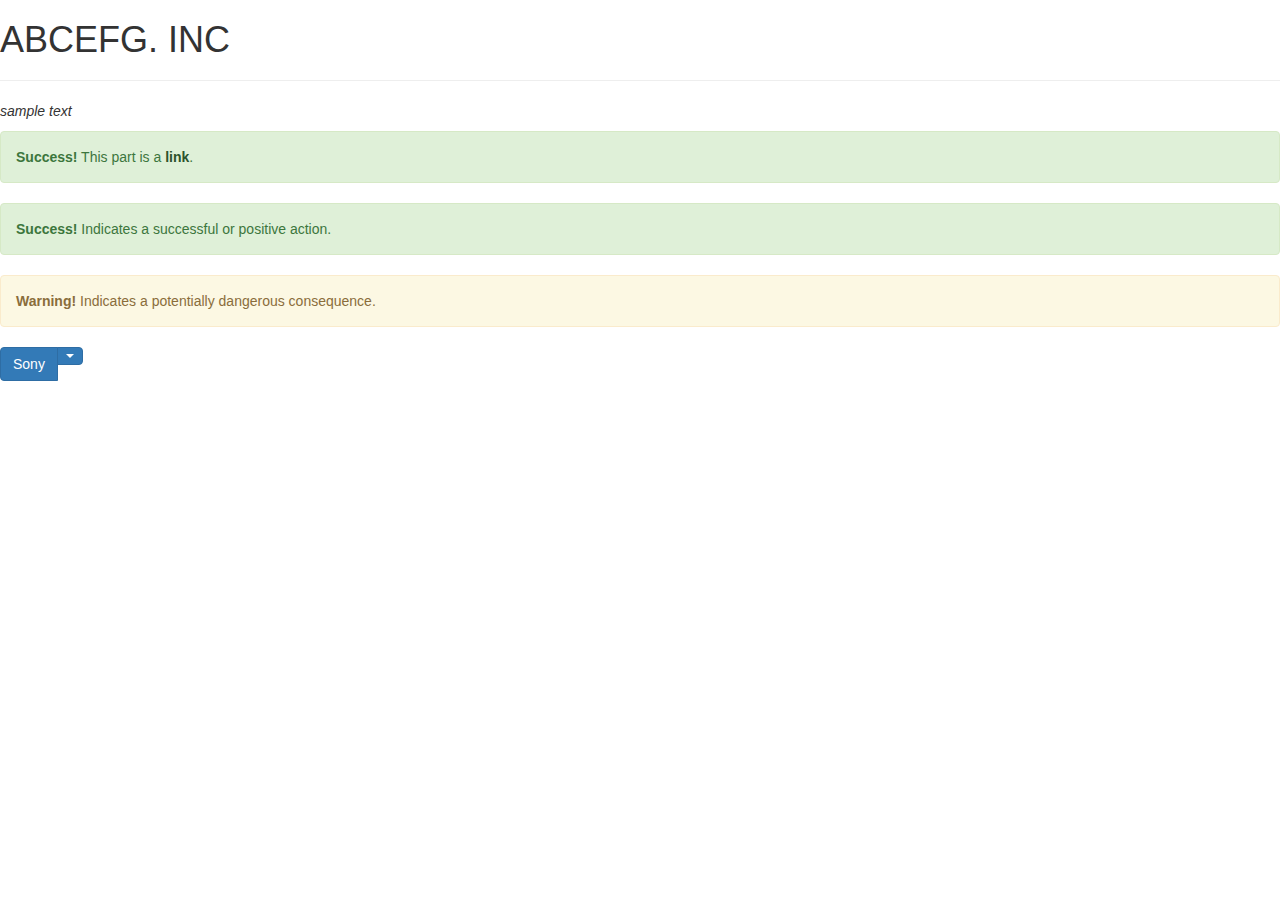
<file: practice 2/index.html>
<!DOCTYPE.html>
<html  lang="em">
    <head>
        <link rel="stylesheet" type="text/css" href="style.css">
        <link rel="stylesheet" href="https://maxcdn.bootstrapcdn.com/bootstrap/3.4.0/css/bootstrap.min.css">
        <script src="https://ajax.googleapis.com/ajax/libs/jquery/3.3.1/jquery.min.js"></script>
        <script src="https://maxcdn.bootstrapcdn.com/bootstrap/3.4.0/js/bootstrap.min.js"></script>
        <title> 

        </title>
    </head>
    <body>
        <h1>
        ABCEFG. INC
        </h1>
        <hr>
            <p class="yeet">
                <em>sample text</em>
            </p>
   
<div class="alert alert-success">
  <strong>Success!</strong> This part is a  <a href="#" class="alert-link">link</a>.
</div>

<div class="alert alert-success">
  <strong>Success!</strong> Indicates a successful or positive action.
</div>

<div class="alert alert-warning">
  <strong>Warning!</strong> Indicates a potentially dangerous consequence. 
</div>

<div class="btn-group">
  <button type="button" class="btn btn-primary">Sony</button>
  <button type="button" class="btn btn-primary dropdown-toggle dropdown-toggle-split" data-toggle="dropdown">
    <span class="caret"></span>
  </button>
  <div class="dropdown-menu">
    <a class="dropdown-item" href="#">Tablet</a>
    <a class="dropdown-item" href="#">Smartphone</a>
  </div>
</div>
        
    </body>
    
    
    
    
    
    
    
    
    
    
    
    
    
    
    
    
    
    
    
</html>
</file>
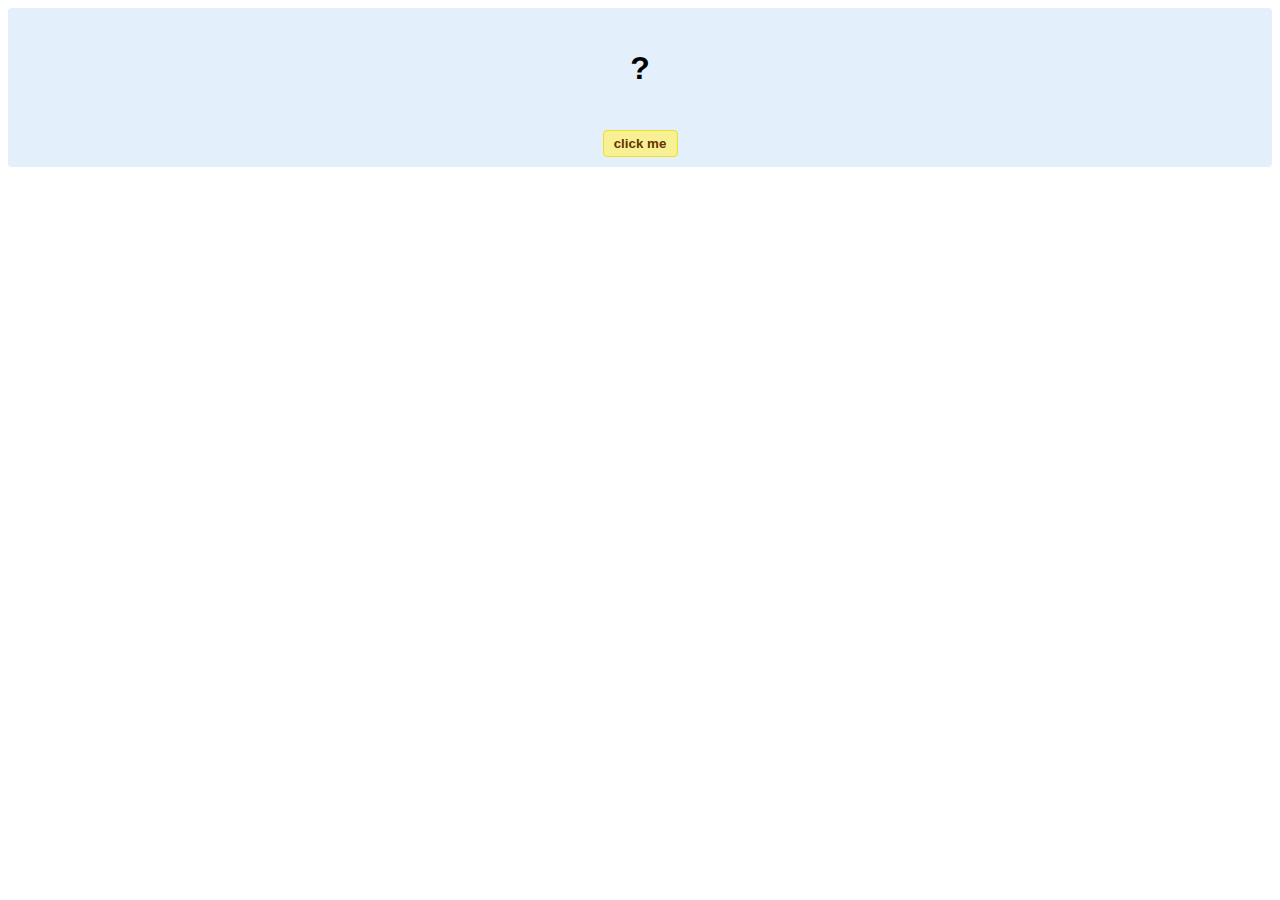
<file: hello-world.html>
<!DOCTYPE html>
<!-- HTML5 Hello world by kirupa - http://www.kirupa.com/html5/getting_your_feet_wet_html5_pg1.htm -->
<html lang="en-us">

<head>
<meta charset="utf-8">
<title>Hello...</title>
<style type="text/css">
#mainContent {
	font-family: Arial, Helvetica, sans-serif;
	font-size: xx-large;
	font-weight: bold;
	background-color: #E3F0FB;
	border-radius: 4px;
	padding: 10px;
	text-align: center;
}
.buttonStyle {
	border-radius: 4px;
	border: thin solid #F0E020;
	padding: 5px;
	background-color: #F8F094;
	font-family: "Segoe UI", Tahoma, Geneva, Verdana, sans-serif;
	font-weight: bold;
	color: #663300;
	width: 75px;
}

.buttonStyle:hover {
	border: thin solid #FFCC00;
	background-color: #FCF9D6;
	color: #996633;
	cursor: pointer;
}
.buttonStyle:active {
	border: thin solid #99CC00;
	background-color: #F5FFD2;
	color: #669900;
	cursor: pointer;
}

</style>
</head>

<body>
<div id="mainContent">
<p id="helloText">?</p>
<button id="clickButton" class="buttonStyle">click me</button>
</div>
<script> 
var myButton = document.getElementById("clickButton");
var myText = document.getElementById("helloText");

myButton.addEventListener('click', doSomething, false)

function doSomething() {
	myText.textContent = "hello, world!";
}
</script>

</body>
</html>
</file>
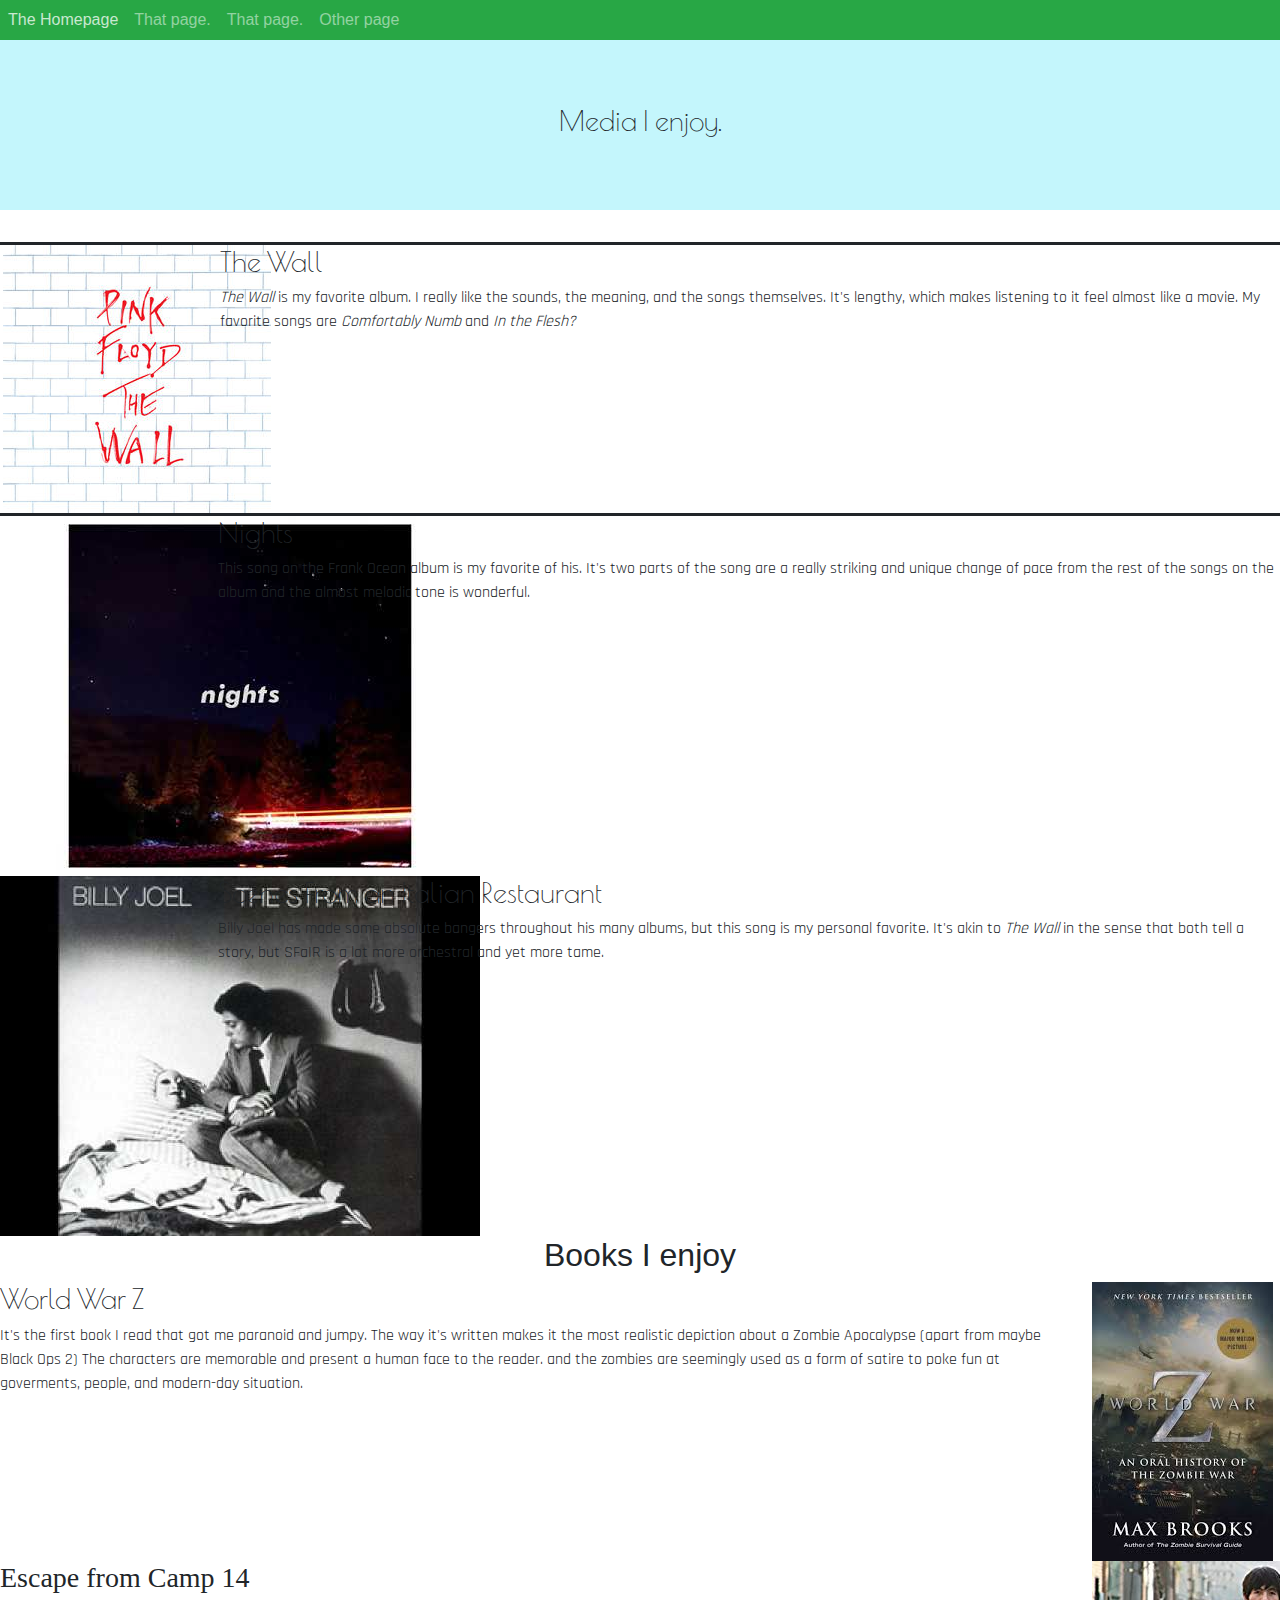
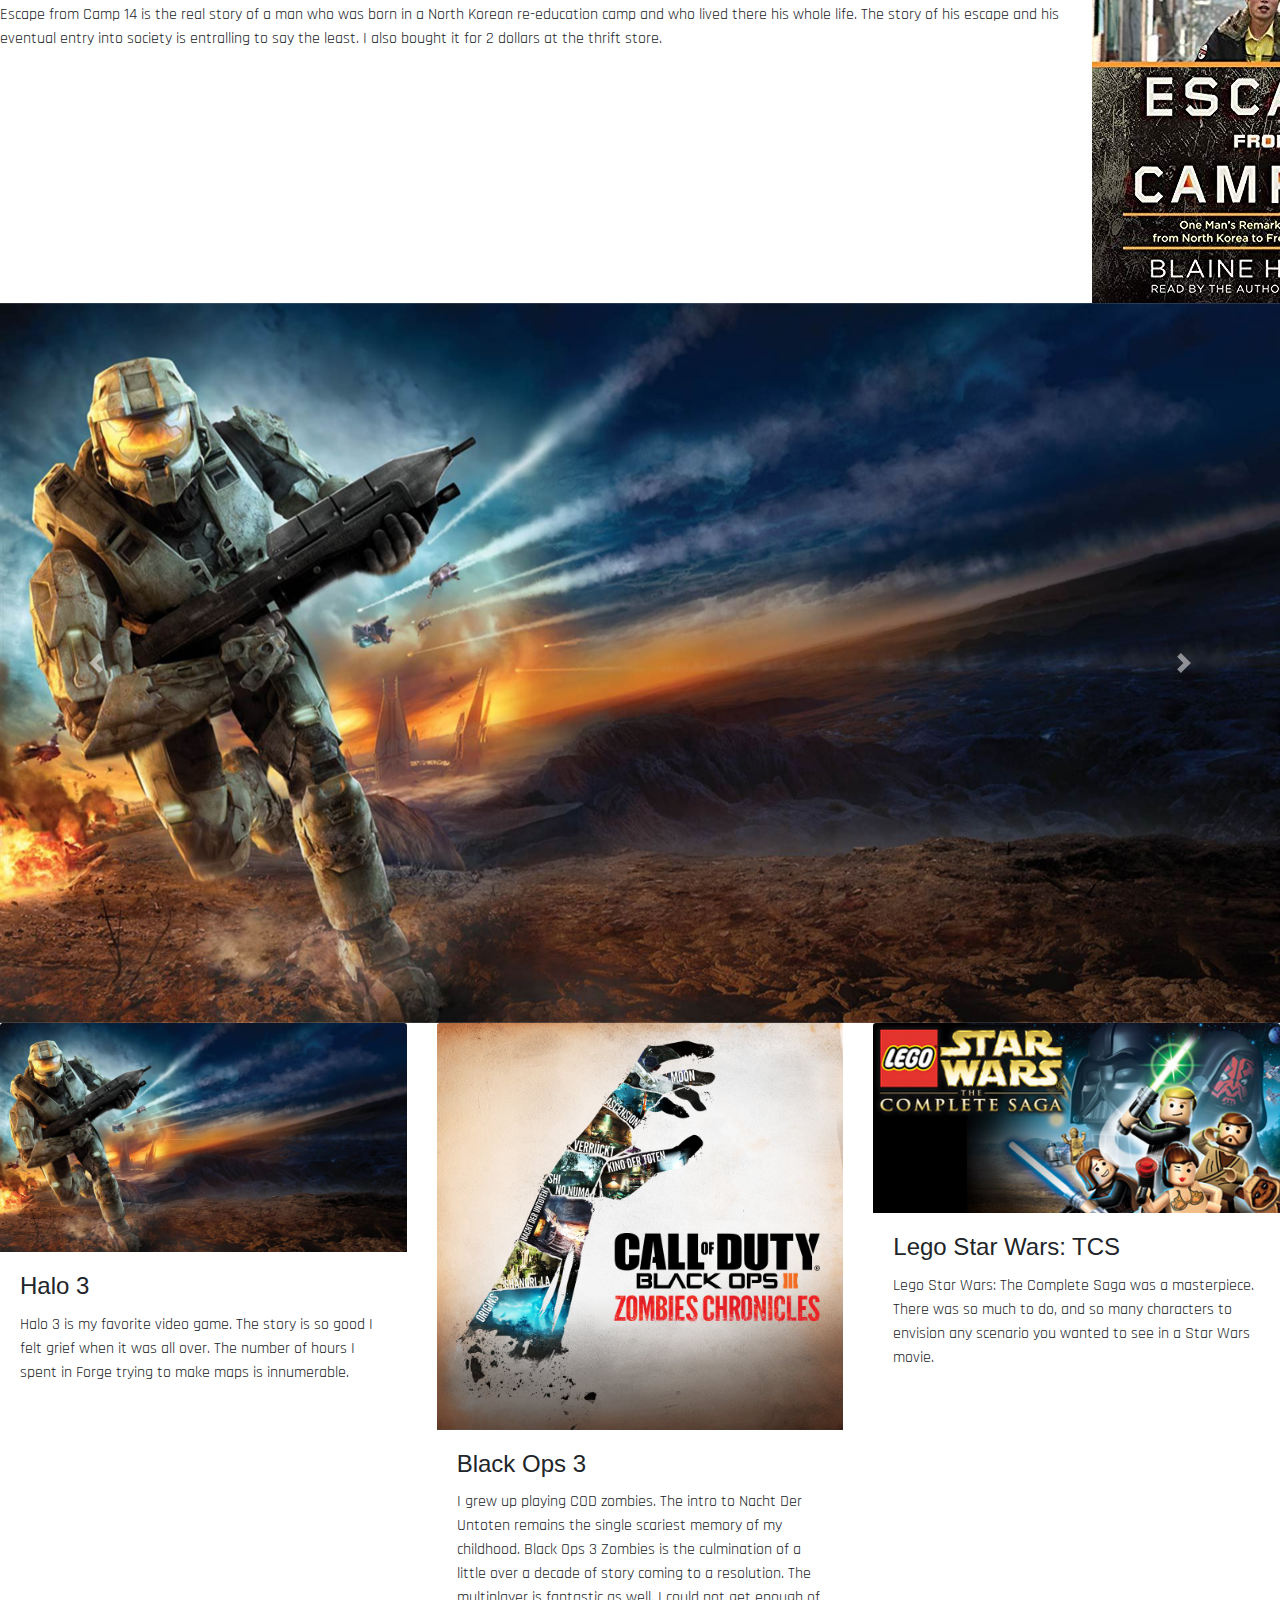
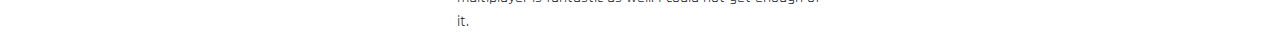
<file: webFinal/index2.html>
<!D0CTYPE.html>
<!-- Check out different color schemes. Green doesn't match very well with the code.-->
<html>
    <head>
       <script src="https://code.jquery.com/jquery-3.2.1.slim.min.js" integrity="sha384-KJ3o2DKtIkvYIK3UENzmM7KCkRr/rE9/Qpg6aAZGJwFDMVNA/GpGFF93hXpG5KkN" crossorigin="anonymous"></script>
<script src="https://cdnjs.cloudflare.com/ajax/libs/popper.js/1.12.9/umd/popper.min.js" integrity="sha384-ApNbgh9B+Y1QKtv3Rn7W3mgPxhU9K/ScQsAP7hUibX39j7fakFPskvXusvfa0b4Q" crossorigin="anonymous"></script>
<script src="https://maxcdn.bootstrapcdn.com/bootstrap/4.0.0/js/bootstrap.min.js" integrity="sha384-JZR6Spejh4U02d8jOt6vLEHfe/JQGiRRSQQxSfFWpi1MquVdAyjUar5+76PVCmYl" crossorigin="anonymous"></script>
        <link rel="stylesheet" href="https://maxcdn.bootstrapcdn.com/bootstrap/4.3.1/css/bootstrap.min.css">
       
        <link rel="stylesheet" type="type/css" href="style2.css">
         <link href='https://fonts.googleapis.com/css?family=Rajdhani' rel='stylesheet'>
        <link href='https://fonts.googleapis.com/css?family=PoiretOne' rel='stylesheet'>
    <style type="text/css">
        h3 {
            font-family: PoiretOne;
        }
        p {
            font-family: Rajdhani;
        }
    </style>
    
    </head>
   
    <body>
        <!--M O N E Y ' S  G O N E but also navbar-->
        <nav class="navbar-expand-lg  bg-success navbar-dark"> 
            <!--Center link thingies-->
            <ul class="navbar-nav">
                <li class="nav-item">
                    <a class="nav-link" href="index.html"> The Homepage</a>
                </li>
                <li class="nav-item">
                    <a class="nav-link" href="index2.html"> That page.</a>
                </li>
                <li class="nav-item"> 
                    <a class="nav-link" href="index3.html"> That page. </a>
                </li>      
                <li>
                    <a class="nav-link" href="../tributeCIte/index.html">Other page </a>
                </li>
            </ul>
        </nav>
        <!--Jumbotron-->
        <div class="jumbotron jumbotron-fluid " style="text-align:center; background-color:#c4f6fc">
            <h3> Media I enjoy.</h3>
        </div>
        <!--Music DIV container-->
            <div class="green row" style="border-style:solid; border-width:3px">
               <div class=col-xl-2> 
                <img src="images/thewall.jpg" class="img" style="display:block; margin-right:auto;">
               </div>
            
          
               <div class="col-xl-10">
                <h3 style="font-family:PoiretOne;"> The Wall </h3>
                <p style="margin-left:auto; font-family:Rajdhani;">  <em> The Wall</em> is my favorite album. I really like the sounds, the meaning, and the songs themselves. It's lengthy, which makes listening to it feel almost like a movie. My favorite songs are <em>Comfortably Numb</em> and <em> In the Flesh?</em></p>
               </div>
             </div>
             
            <!--Song 2-->
                <div class="green row">
                    <div class="col-xl-2">
                        <img src="images/nightsfrankocean.jpg" class="img" style="display:block; margin-right:auto;">
                    </div>
           
            
                    <div class="col-xl-10">
                        <h3 style="font-family:PoiretOne"> Nights</h3>
                        <p style="margin-left:auto; font-family:Rajdhani"> This song on the Frank Ocean album is my favorite of his. It's two parts of the song are a really striking and unique change of pace from the rest of the songs on the album and the almost melodic tone is wonderful. </p>
                    </div>
                </div>
                
            <!--Song 3-->
                <div class="green row">
                    <div class="col-xl-2"> 
                        <img src="images/thestranger.jpg" class="img" style="display:block; margin-right:auto;">
                    </div>
                
                
                <div class="col-xl-10">
                    <h3 style="font-family:PoiretOne"> Scenes From an Italian Restaurant</h3>
                    <p style="font-family:Rajdhani"> Billy Joel has made some absolute bangers throughout his many albums, but this song is my personal favorite. It's akin to <em> The Wall</em> in the sense that both tell a story, but SFaIR is a lot more orchestral and yet more tame. </p>
                </div>
               </div>
               
            <!--End of song section-->
        <!--Book Section-->
        <div>
            <h2 style="text-align:center;"> Books I enjoy</h2>
            
            <!--Book One-->
            <div class="green row">
               
                <div class="col-xl-10">
                    <h3 style="font-family:PoiretOne">World War Z </h3>
                    <p style="font-family:Rajdhani">It's the first book I read that got me paranoid and jumpy. The way it's written makes it the most realistic depiction about a Zombie Apocalypse (apart from maybe Black Ops 2) The characters are memorable and present a human face to the reader. and the zombies are seemingly used as a form of satire to poke fun at goverments, people, and modern-day situation. </p>
                </div>
                <div class="col-xl-2">
                    <img src="images/deletelater.jpeg" class="img" style="display:block; margin-right:auto;">
                </div>
           
            </div>
            <!--End of book One-->
            <!--Book Two-->
            <div class="green row">
               
                <div class="col-xl-10">
                    <h3 style="font-family:Poiret One;">Escape from Camp 14 </h3>
                    <p style="font-family:Rajdhani"> Escape from Camp 14 is the real story of a man who was born in a North Korean re-education camp and who lived there his whole life. The story of his escape and his eventual entry into society is entralling to say the least. I also bought it for 2 dollars at the thrift store.  </p>
                </div>
                <div class="col-xl-2">
                    <img src="images/camp14.jpg" class="img" style="display:block; margin-right:auto;">
                </div>
            
            </div>
            
            
            <!--End of Book Two-->
            <!--End of books-->
        </div>
        
        <!--videospiele secton-->
        <div>
        <div id="carouselcontrols" class="carousel slide" data-ride="carousel">
  <div class="carousel-inner">
    <div class="carousel-item active">
      <img class="d-block w-100 img" src="images/halo3.jpeg" alt="First slide">
    </div>
    <div class="carousel-item">
      <img class="d-block w-100 img" src="images/legostarwars.jpg" alt="Second slide">
    </div>
    <div class="carousel-item">
      <img class="d-block w-100 img" src="images/zombinochronicinos.jpg" alt="Third slide">
    </div>
  </div>
  <a class="carousel-control-prev" href="#carouselcontrols" role="button" data-slide="prev">
    <span class="carousel-control-prev-icon" aria-hidden="true"></span>
    <span class="sr-only">Previous</span>
  </a>
  <a class="carousel-control-next" href="#carouselcontrols" role="button" data-slide="next">
    <span class="carousel-control-next-icon" aria-hidden="true"></span>
    <span class="sr-only">Next</span>
  </a>
</div>
       
       
<div class="row">
    <!--Videospiele Eins-->
    <div class="col-xl-4">
        <img class="card-img-top img" src="images/halo3.jpeg" alt="halo 3">
        <div class="card-body">
            <h4 class="card-title"> Halo 3</h4>
            <p class="card-text">Halo 3 is my favorite video game. The story is so good I felt grief when it was all over. The number of hours I spent in Forge trying to make maps is innumerable. </p>
        </div>
    </div>
    <!--Videospiele Zweite-->
    <div class="col-xl-4">
        <img class="card-img-top img" src="images/zombinochronicinos.jpg" alt="Zombie Chronicles">
        <div class="card-body">
            <h4 class="card-title"> Black Ops 3</h4>
            <p class="card-text">I grew up playing COD zombies. The intro to Nacht Der Untoten remains the single scariest memory of my childhood. Black Ops 3 Zombies is the culmination of a little over a decade of story coming to a resolution. The multiplayer is fantastic as well. I could not get enough of it. </p>
        </div>
    </div>
    <!--Videospiele Dritte-->
    <div class="col-xl-4">
        <img class="card-img-top img" src="images/legostarwars.jpg" alt="lego star wars">
        <div class="card-body">
            <h4 class="card-title">Lego Star Wars: TCS</h4>
            <p class="card-text">Lego Star Wars: The Complete Saga was a masterpiece. There was so much to do, and so many characters to envision any scenario you wanted to see in a Star Wars movie. </p>
        </div>
    </div>
    
    
</div>
    
    </body>
</html>
</file>
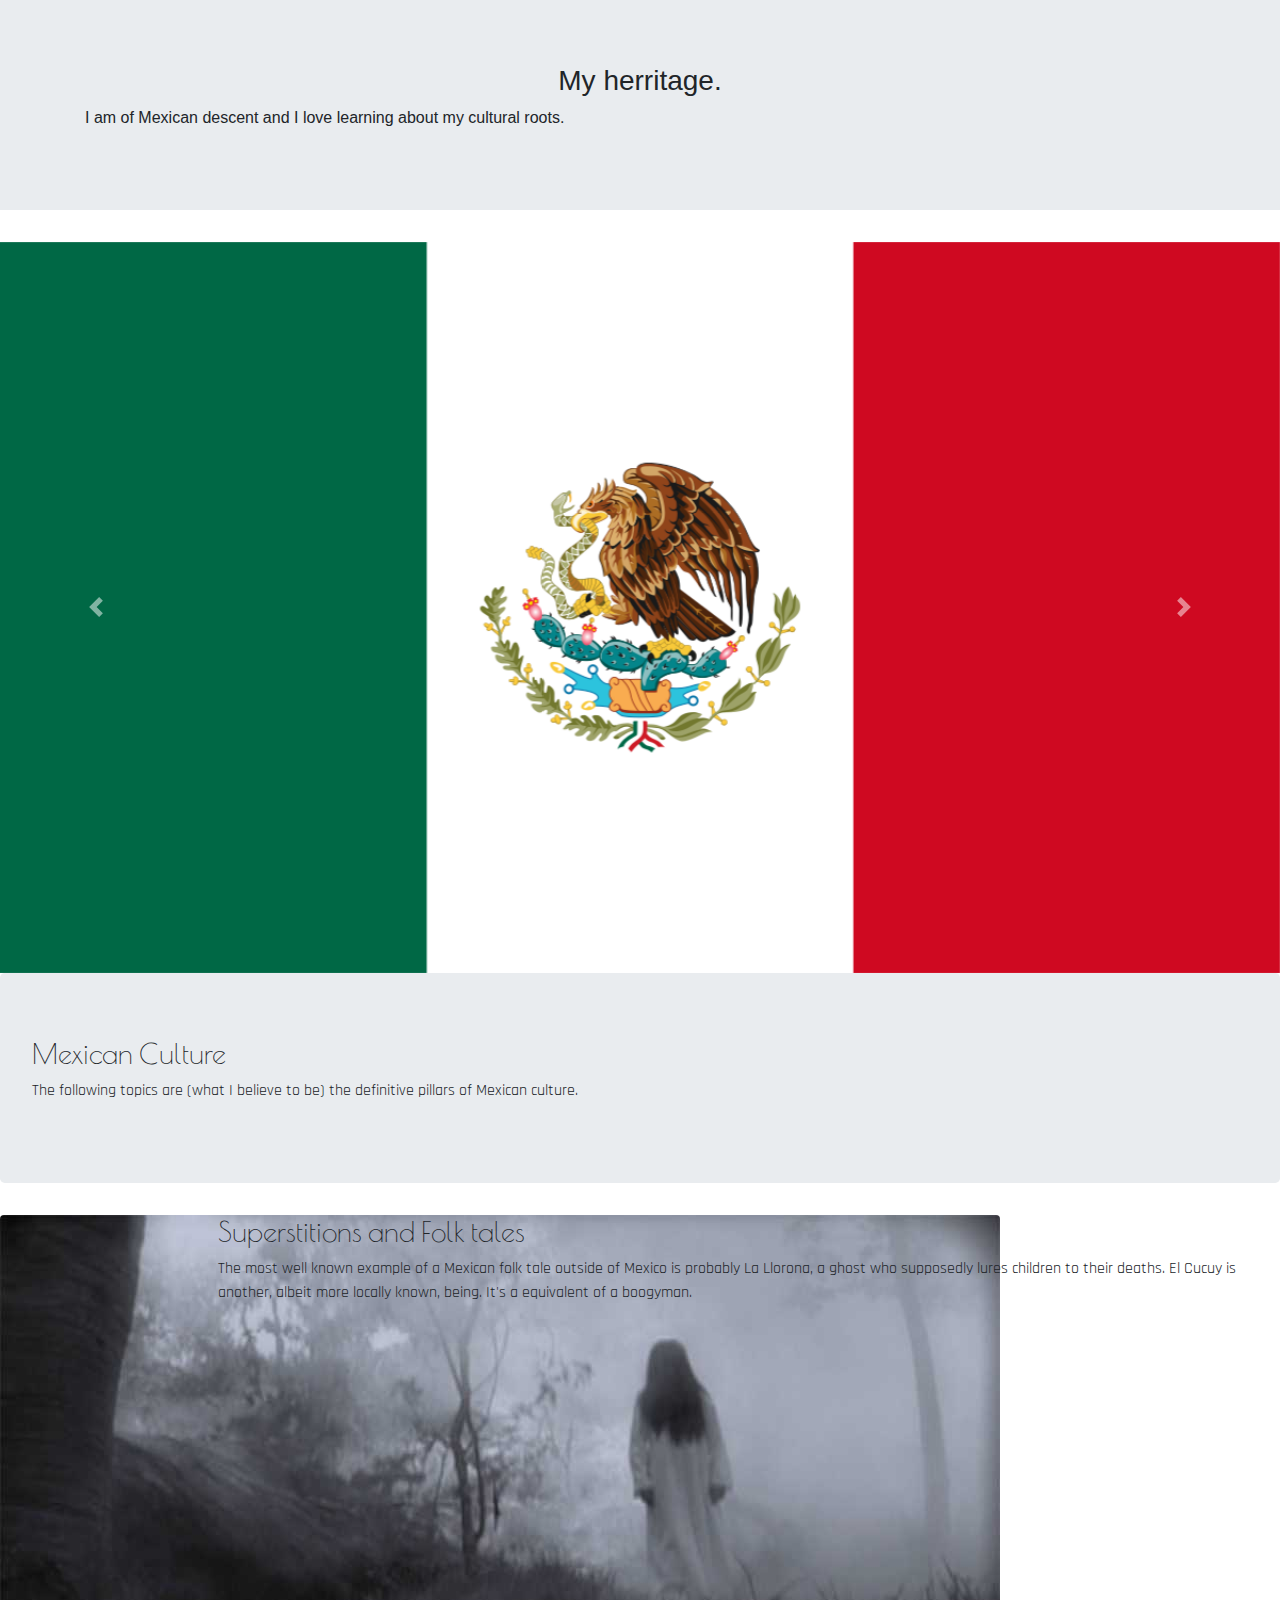
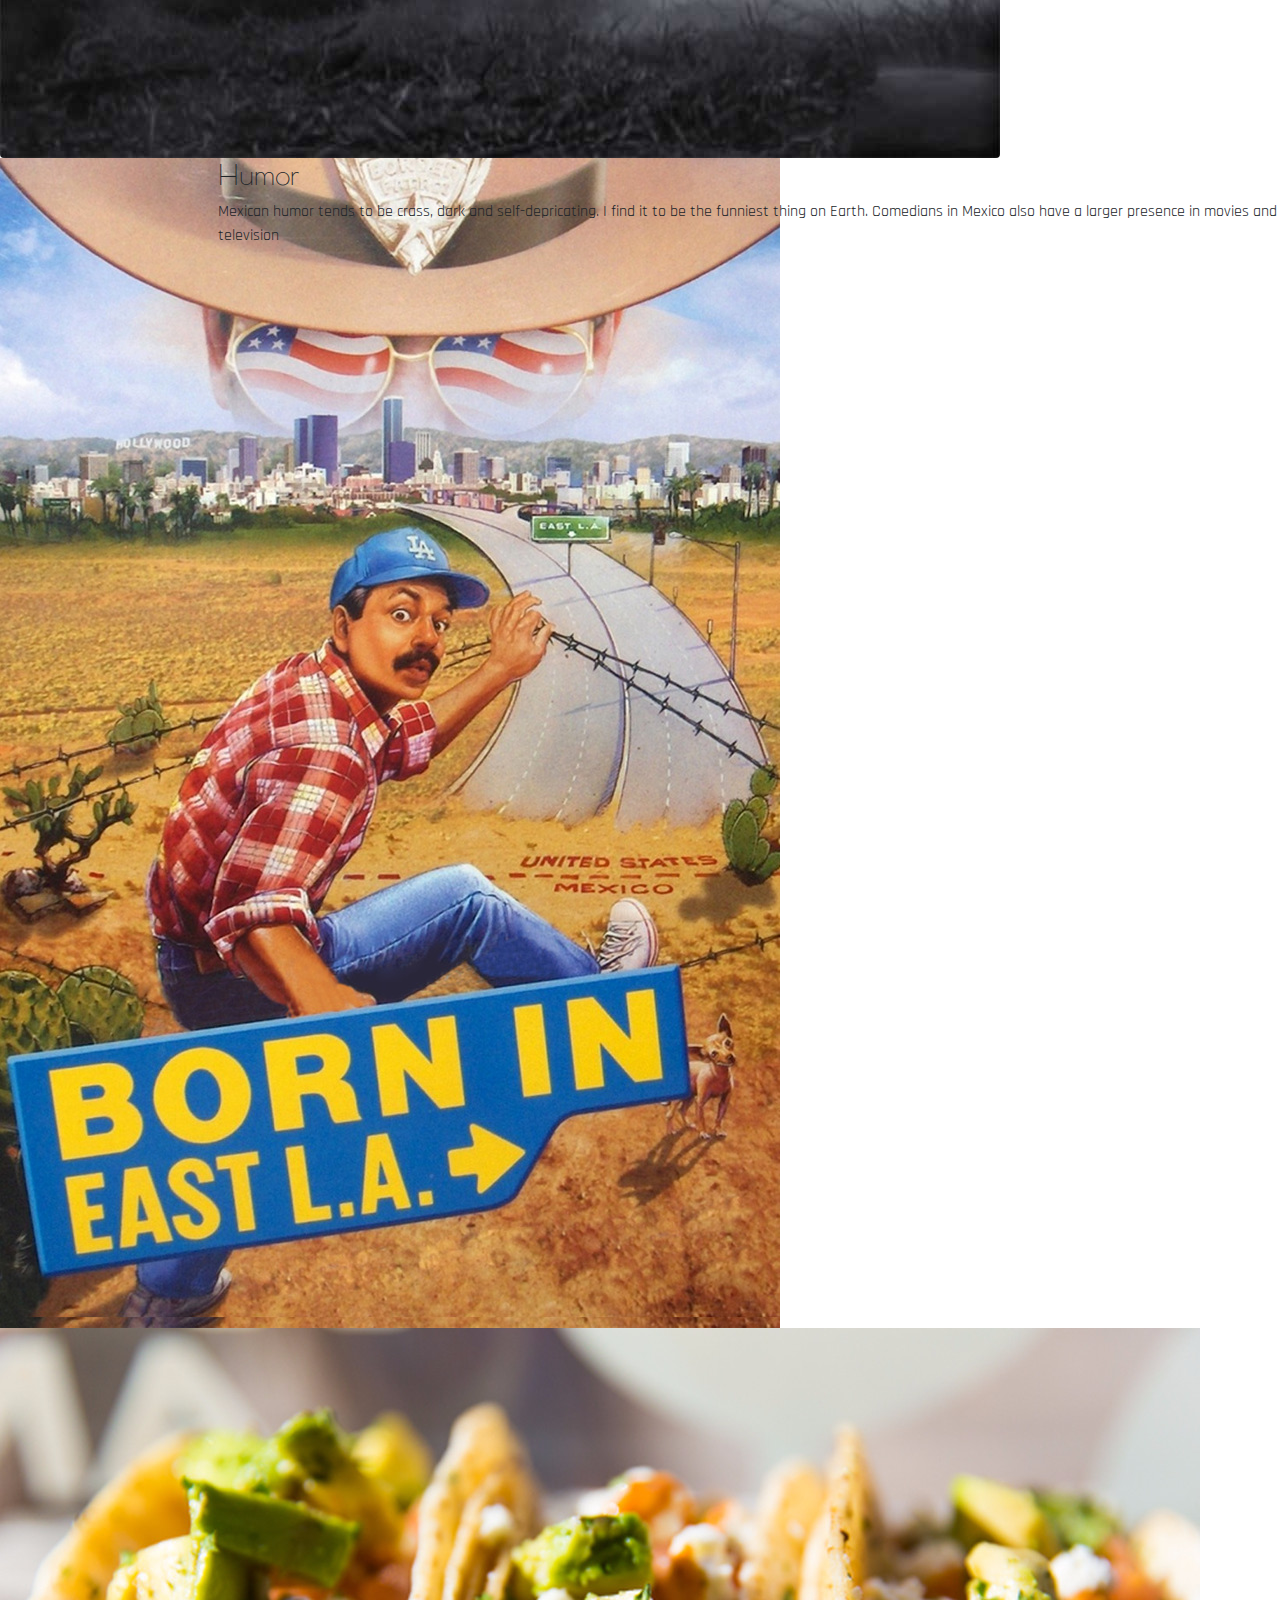
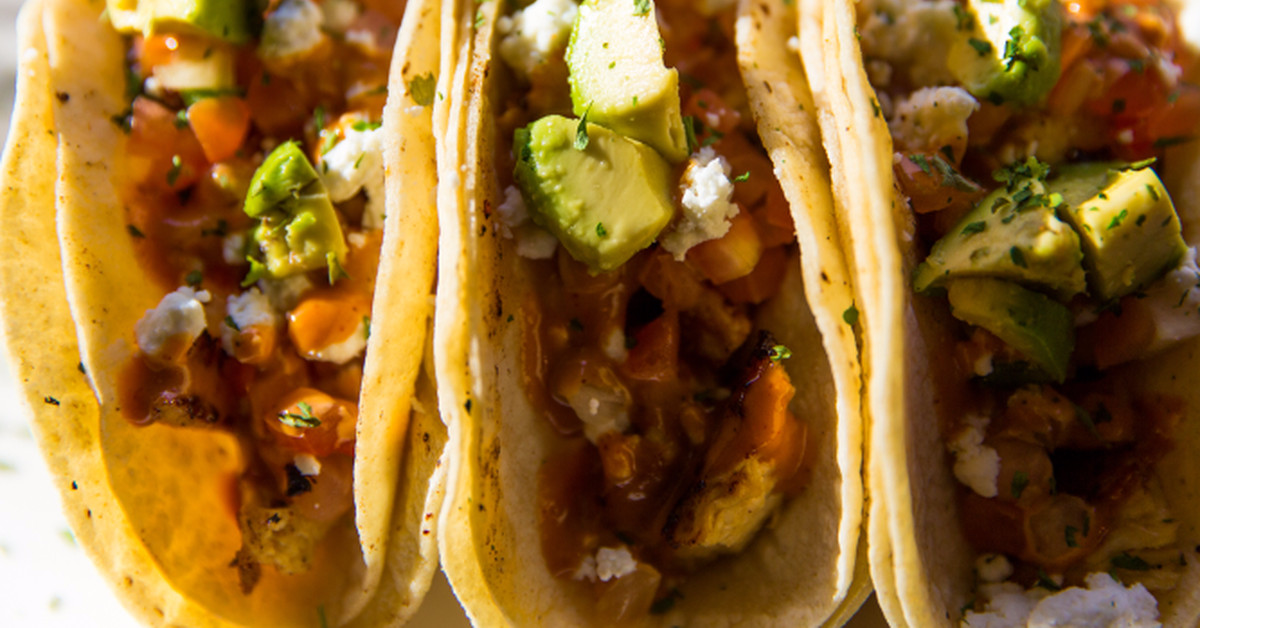
<file: webFinal/index3.html>
<!D0CTYPE.html>
<html>
    <head>
        <script src="https://code.jquery.com/jquery-3.2.1.slim.min.js" integrity="sha384-KJ3o2DKtIkvYIK3UENzmM7KCkRr/rE9/Qpg6aAZGJwFDMVNA/GpGFF93hXpG5KkN" crossorigin="anonymous"></script>
<script src="https://cdnjs.cloudflare.com/ajax/libs/popper.js/1.12.9/umd/popper.min.js" integrity="sha384-ApNbgh9B+Y1QKtv3Rn7W3mgPxhU9K/ScQsAP7hUibX39j7fakFPskvXusvfa0b4Q" crossorigin="anonymous"></script>
<script src="https://maxcdn.bootstrapcdn.com/bootstrap/4.0.0/js/bootstrap.min.js" integrity="sha384-JZR6Spejh4U02d8jOt6vLEHfe/JQGiRRSQQxSfFWpi1MquVdAyjUar5+76PVCmYl" crossorigin="anonymous"></script>
        <link rel="stylesheet" href="https://maxcdn.bootstrapcdn.com/bootstrap/4.3.1/css/bootstrap.min.css">
        <link rel="stylesheet" type="type/css" href="style2.css">
        <meta charset="utf-8"> 
        <link href='https://fonts.googleapis.com/css?family=Rajdhani' rel='stylesheet'>
        <link href='https://fonts.googleapis.com/css?family=PoiretOne' rel='stylesheet'>
  
    </head>
    
   
    <body>
        <div class="Jumbotron jumbotron-fluid">
            <div class="container">
                <h3 style="text-align: center;"> My herritage.</h3>
                <p class="text-align:center;"> I am of Mexican descent and I love learning about my cultural roots. </p>
            </div>
        </div> 
        <!-- for <p>:font-family: Rajdhani; for h3: font-family: PoiretOne;

<!--Carousel-->
<div id="carouselcontrols" class="carousel slide" data-ride="carousel">
  <div class="carousel-inner">
    <div class="carousel-item active">
      <img class="d-block w-100 img" src="images/jahcoin.png" alt="First slide">
    </div>
    <div class="carousel-item">
      <img class="d-block w-100 img" src="images/mexicocity.jpg" alt="Second slide">
    </div>
    <div class="carousel-item">
      <img class="d-block w-100 img" src="images/palmarchico.jpg" alt="Third slide">
    </div>
  </div>
  <a class="carousel-control-prev" href="#carouselcontrols" role="button" data-slide="prev">
    <span class="carousel-control-prev-icon" aria-hidden="true"></span>
    <span class="sr-only">Previous</span>
  </a>
  <a class="carousel-control-next" href="#carouselcontrols" role="button" data-slide="next">
    <span class="carousel-control-next-icon" aria-hidden="true"></span>
    <span class="sr-only">Next</span>
  </a>
</div>

<!-- carousel end-->
<!--Lists-->
<div class="jumbotron">
  <h3 style="font-family: PoiretOne;"> Mexican Culture</h3>
  <p style=" font-family: Rajdhani;"> The following topics are (what I believe to be) the definitive pillars of Mexican culture.  </p>
</div>
  <!-- Part ONE-->
    <div class=" row">
      <div class="col-xl-2">
      <img src="images/spooktacular.jpg" class="rounded img">
      </div>
    <div class="col-xl-10">
      <h3 class="center" style="font-family: PoiretOne;"> Superstitions and Folk tales </h3>
      <p style="font-family: Rajdhani;"> The most well known example of a Mexican folk tale outside of Mexico is probably La Llorona, a ghost who supposedly lures children to their deaths. El Cucuy is another, albeit more locally known, being. It's a equivalent of a boogyman. </p>
    </div>
  </div>
  <!-- Part TWO -->
    <div class="row">
      <div class="col-xl-2">
        <img src="images/bornineastla.jpg">
      </div>
      <div class="col-xl-10">
        <h3 class="center" style="font-family: PoiretOne;"> Humor </h3>
        <p style=" font-family: Rajdhani;"> Mexican humor tends to be crass, dark and self-depricating. I find it to be the funniest thing on Earth. Comedians in Mexico also have a larger presence in movies and television </p>
      </div>
    </div>
  <!-- Part THREE -->
    <div class="row">
      <div class="col-xl-2">
        <img src="images/food.png">
      </div>
    <div>
        <h3>Food</h3>
        <p style=" font-family: Rajdhani;"> Food in Mexican culture is seen as a event everyone in the community/family should partake in. The making of food itself is seen as a event. </p>
      </div>
    </div>


    </body>
</html>
</file>
<file: practice 2/style.css>
h1 {
    font-family:Georgia;
    color: #F44;
}

hr {
    color: #0F0;
}

.yeet {
    font-family: arial
    
}
</file>
<file: webFinal/style2.css>
p {
    font-family: Rajdhani;
}
 
h3 {
    font-family: PoiretOne;
}  
  
.center {
    text-align: center;  
}  

img {
    width: 250px; 
    height:250px;
} 

.green {
    background-color: #819F22;
} 

.centerimg {
  display: block;
  margin-left: auto;
  margin-right: auto;
  padding: 20px;
}  

div {
background-color:#c4f6fc;
border-left-style: solid;

   
}
</file>
